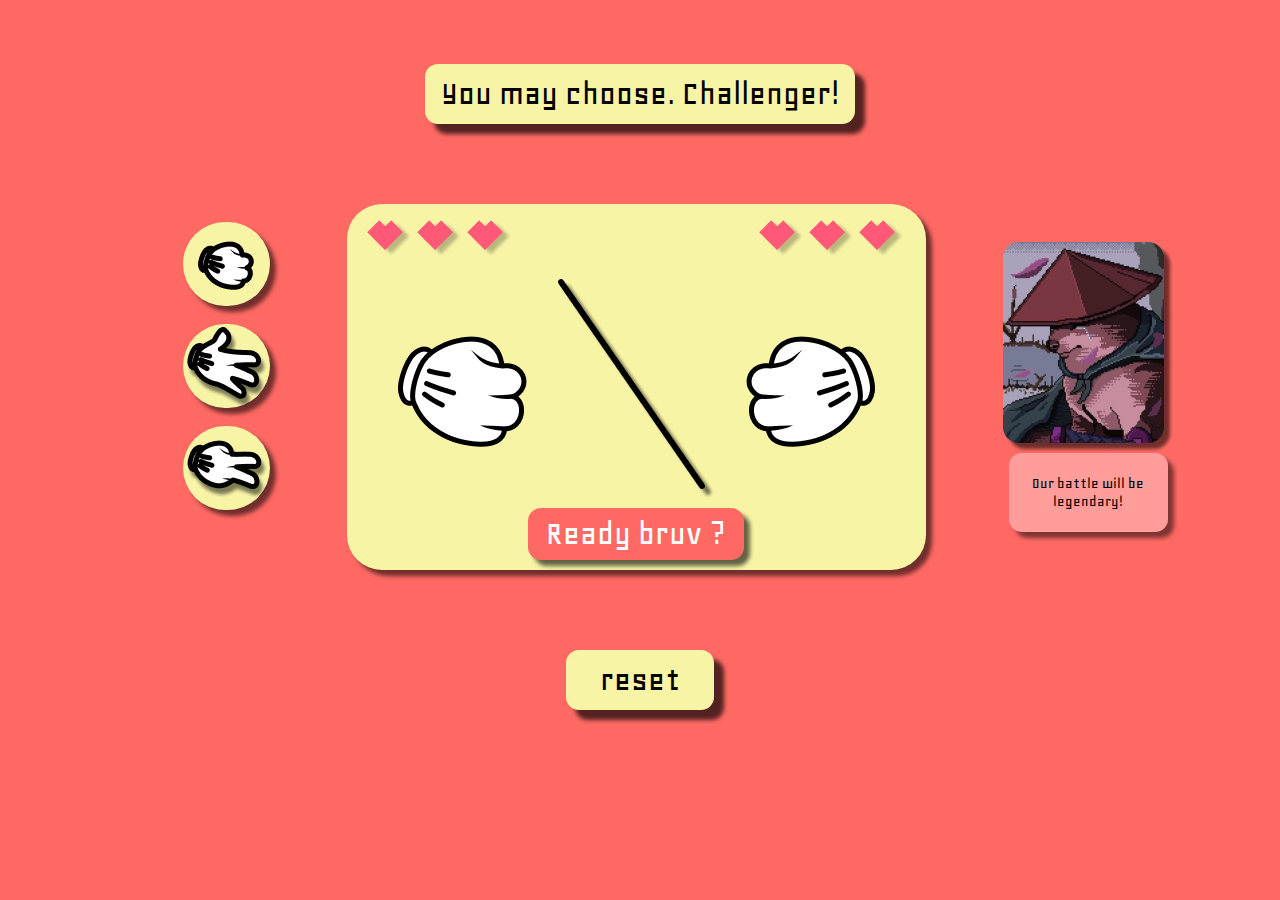
<file: game.html>
<!DOCTYPE html>
<html lang="en">

<head>
    <meta charset="UTF-8">
    <meta http-equiv="X-UA-Compatible" content="IE=edge">
    <meta name="viewport" content="width=device-width, initial-scale=1.0">
    <title>rock-paper-scissors</title>
    <script type="text/javascript" src="script.js" defer></script>
    <link rel="stylesheet" href="styles.css">

</head>

<body>

    <div class="Container">
        <h1 class="Rounds">You may choose. Challenger!</h1>
        <div class="center">
            <div id="player-choices">
                <div class="rock"><img src="images/rock.png" alt="" class="Rock"></div>
                <div class="paper"><img src="images/paper.png" alt="" class="Paper"></div>
                <div class="scissor"><img src="images/scissor.png" alt="" class="Scissor"></div>
            </div>
            <div class="center-board">
                <div class="hearts">
                    <div class="player-lives">
                        <img class="PH" src="images/heart.png" alt="">
                        <img class="PH" src="images/heart.png" alt="">
                        <img class="PH" src="images/heart.png" alt="">
                    </div>
                    <div class="computer-lives">
                        <img class="CH" src="images/heart.png" alt="">
                        <img class="CH" src="images/heart.png" alt="">
                        <img class="CH" src="images/heart.png" alt="">
                    </div>

                </div>
                <div class="selections">
                    <div class="player-selection">
                        <img class="Show-player-hand" src="images/Srock.png" alt="">
                    </div>
                    <div class="line">
                        <img src="images/Line.png" alt="">
                    </div>
                    <div class="computer-selection">
                        <img class="Show-computer-hand" src="images/Srock.png" alt="">
                    </div>
                </div>
                <div class="result"><span id="RER">Ready bruv ?</span></div>
            </div>

            <div class="Computer-interaction">
                <img src="images/computer.png" alt="" class="computer-res">
                <p>Our battle will be legendary!</p>
            </div>

        </div>
        <div class="reset">
            <a>reset</a>
        </div>
    </div>





    <!--<h1>ROCK PAPER SCISSORS</h1>
    <button class="paper hand">Paper</button>
    <button class="rock hand">Rock</button>
    <button class="scissor hand">Scissor</button>
    <p class="result"></p>
    <button class="reset">reset</button> -->

</body>

</html>
</file>
<file: styles.css>
@font-face {
  font-family: Geo;
  src: url(fonts/Geo-Regular.ttf);
}

* {
  box-sizing: border-box;
  padding: 0;
  margin: 0;
  color: black;
  font-family: "Geo", sans-serif;
}

body {
  background-color: #fe6964;
}

.Container {
  margin-top: 4em;
  display: flex;
  flex-direction: column;
  justify-content: center;
  align-items: center;
}
.Container h1 {
  text-align: center;

  font-size: 2.25rem;
  font-weight: 500;
  line-height: 2.5rem;

  background-color: #f7f4a6;
  padding: 0.63rem 1rem;

  box-shadow: 0.6rem 0.6rem 0.25rem rgba(0, 0, 0, 0.67);
  border-radius: 13px;
}

.center {
  margin-left: 6%;
  display: flex;
  flex-direction: row;
  margin-top: 5em;
  gap: 4.8em;
}

#player-choices div {
  display: flex;
  justify-content: center;
  margin-top: 1.12em;
  height: 5.25rem;
  width: 5.44rem;
  align-items: center;
  background-color: #f7f4a6;

  box-shadow: 6px 6px 4px rgba(0, 0, 0, 0.56);
  border-radius: 47px;
}

.center-board {
  width: 36.19rem;
  height: 22.88rem;
  background-color: #f7f4a6;
  align-items: center;
  box-shadow: 6px 6px 4px rgba(0, 0, 0, 0.56);
  border-radius: 35px;
}

.reset {
  margin-top: 80px;
  text-align: center;

  font-size: 2.25rem;
  font-weight: 500;
  line-height: 2.5rem;

  background-color: #f7f4a6;
  padding: 0.63rem 1rem;

  width: 9.19rem;
  height: 3.75rem;
  box-shadow: 0.6rem 0.6rem 0.25rem rgba(0, 0, 0, 0.67);
  border-radius: 13px;
}
.reset a {
  text-decoration: none;
}

.center-board {
  display: flex;
  flex-direction: column;
  justify-content: space-between;
}
.center-board .hearts {
  display: flex;
  width: inherit;

  justify-content: space-between;
}
.center-board .hearts .player-lives {
  margin: 10px 20px;
}
.center-board .hearts .computer-lives {
  margin: 10px 20px;
}

.selections {
  display: flex;
  gap: 20px;
  align-items: center;
}

.computer-selection img {
  transform: scaleX(-1);
}

.result {
  display: flex;
  justify-content: center;
  text-align: center;

  margin-bottom: 10px;
  background: #fe6964;
  box-shadow: 6px 6px 4px rgba(0, 0, 0, 0.6);
  border-radius: 13px;
}
.result span {
  margin: 6px 18px;
  font-family: "Geo";
  font-style: normal;
  font-weight: 500;
  font-size: 2.25rem;
  line-height: 2.5rem;

  color: #ffffff;
}

.Computer-interaction {
  display: flex;
  flex-direction: column;
  align-items: center;
  justify-content: center;
}
.Computer-interaction p {
  display: flex;
  justify-content: center;
  align-items: center;
  text-align: center;
  width: 159px;
  height: 79px;
  left: 1063px;
  top: 438px;

  font-style: normal;
  font-weight: 500;
  font-size: 16px;
  line-height: 18px;

  background: rgba(255, 255, 255, 0.35);
  border-radius: 13px;
  box-shadow: 6px 6px 4px rgba(0, 0, 0, 0.5);
  border-radius: 13px;
}
</file>
